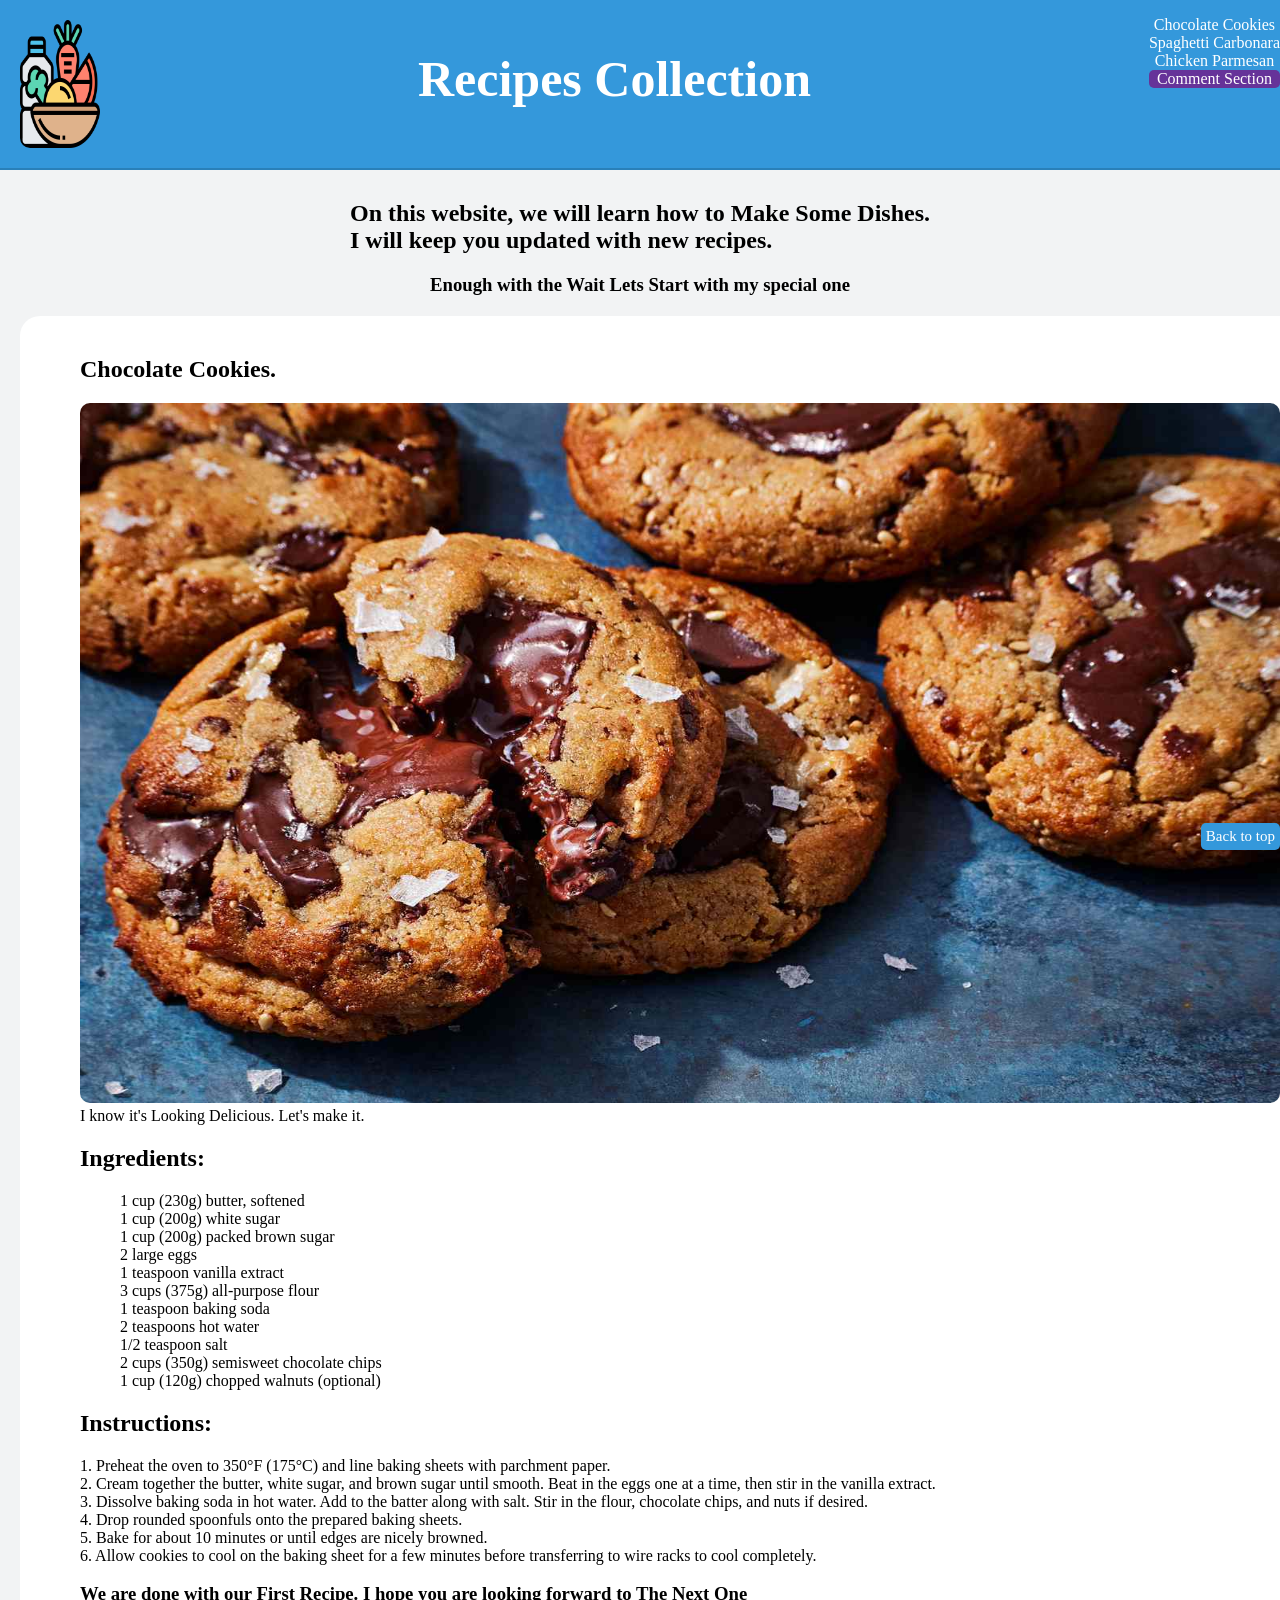
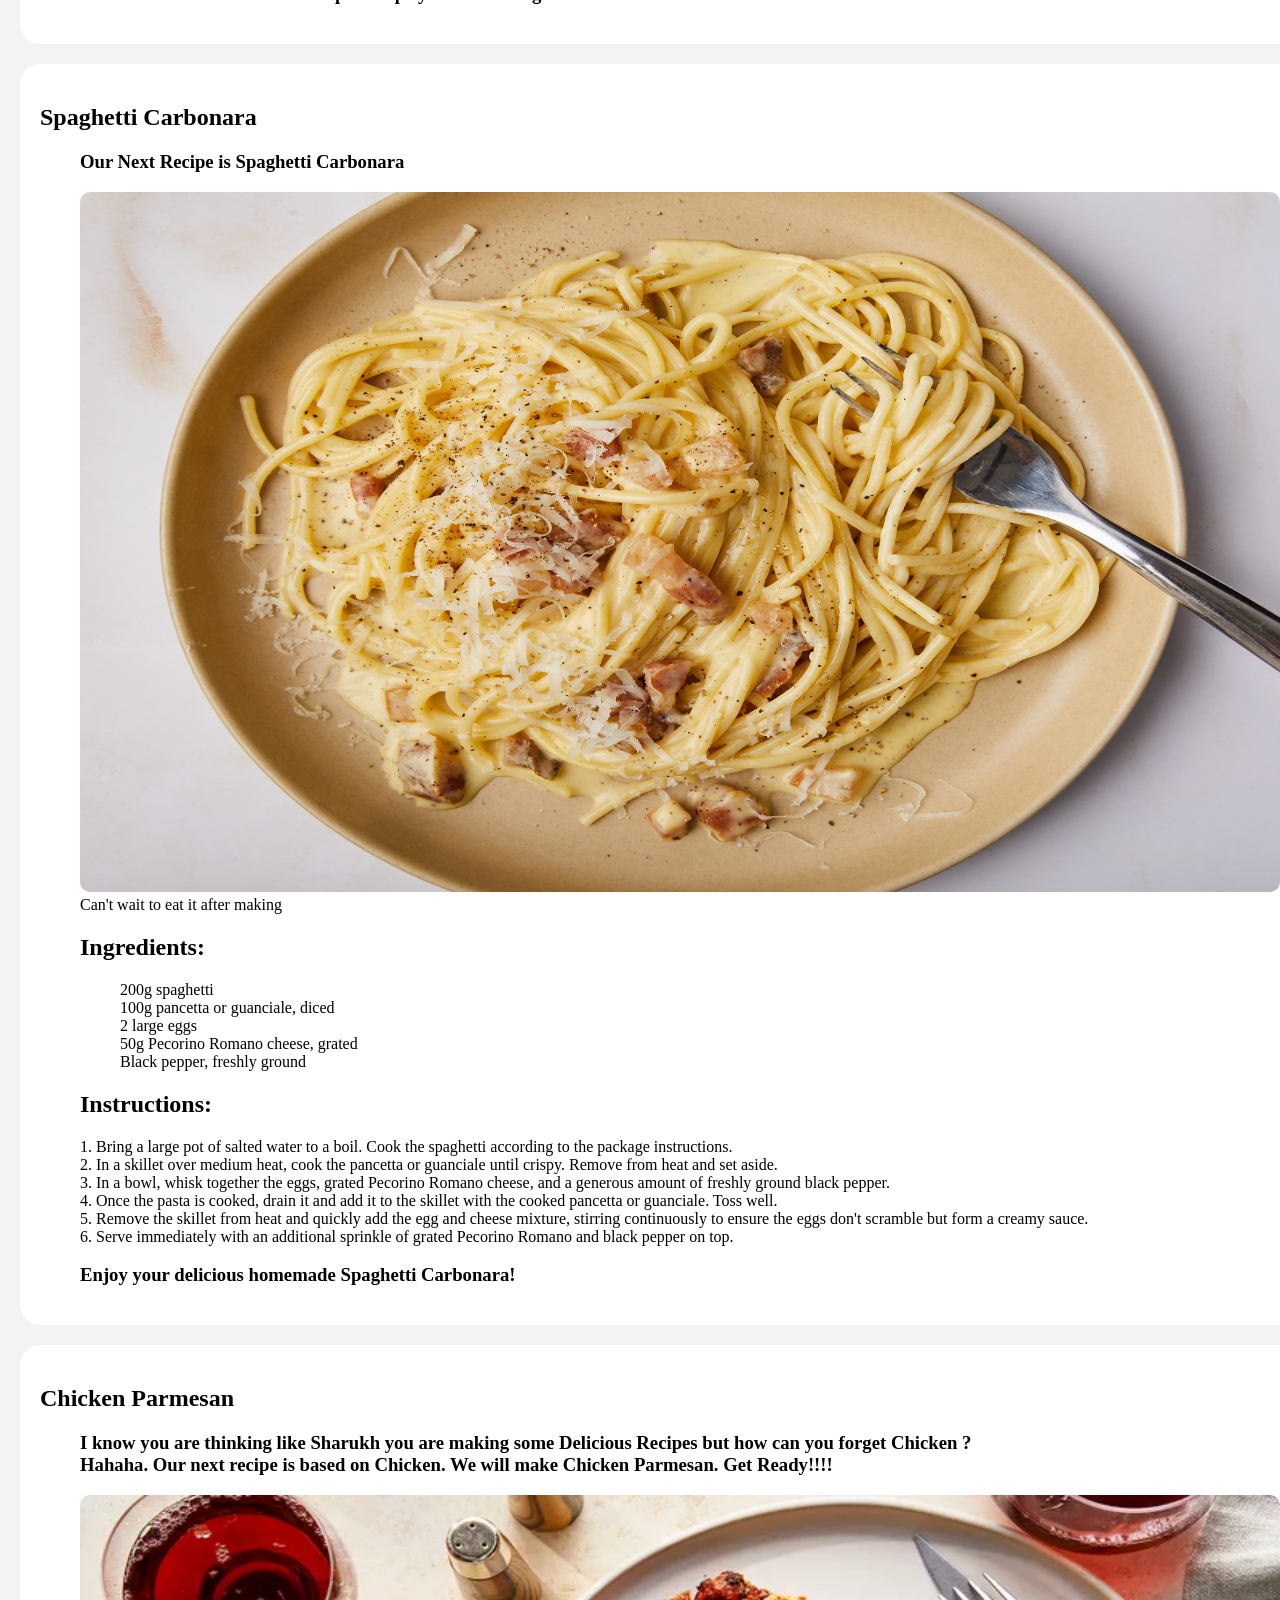
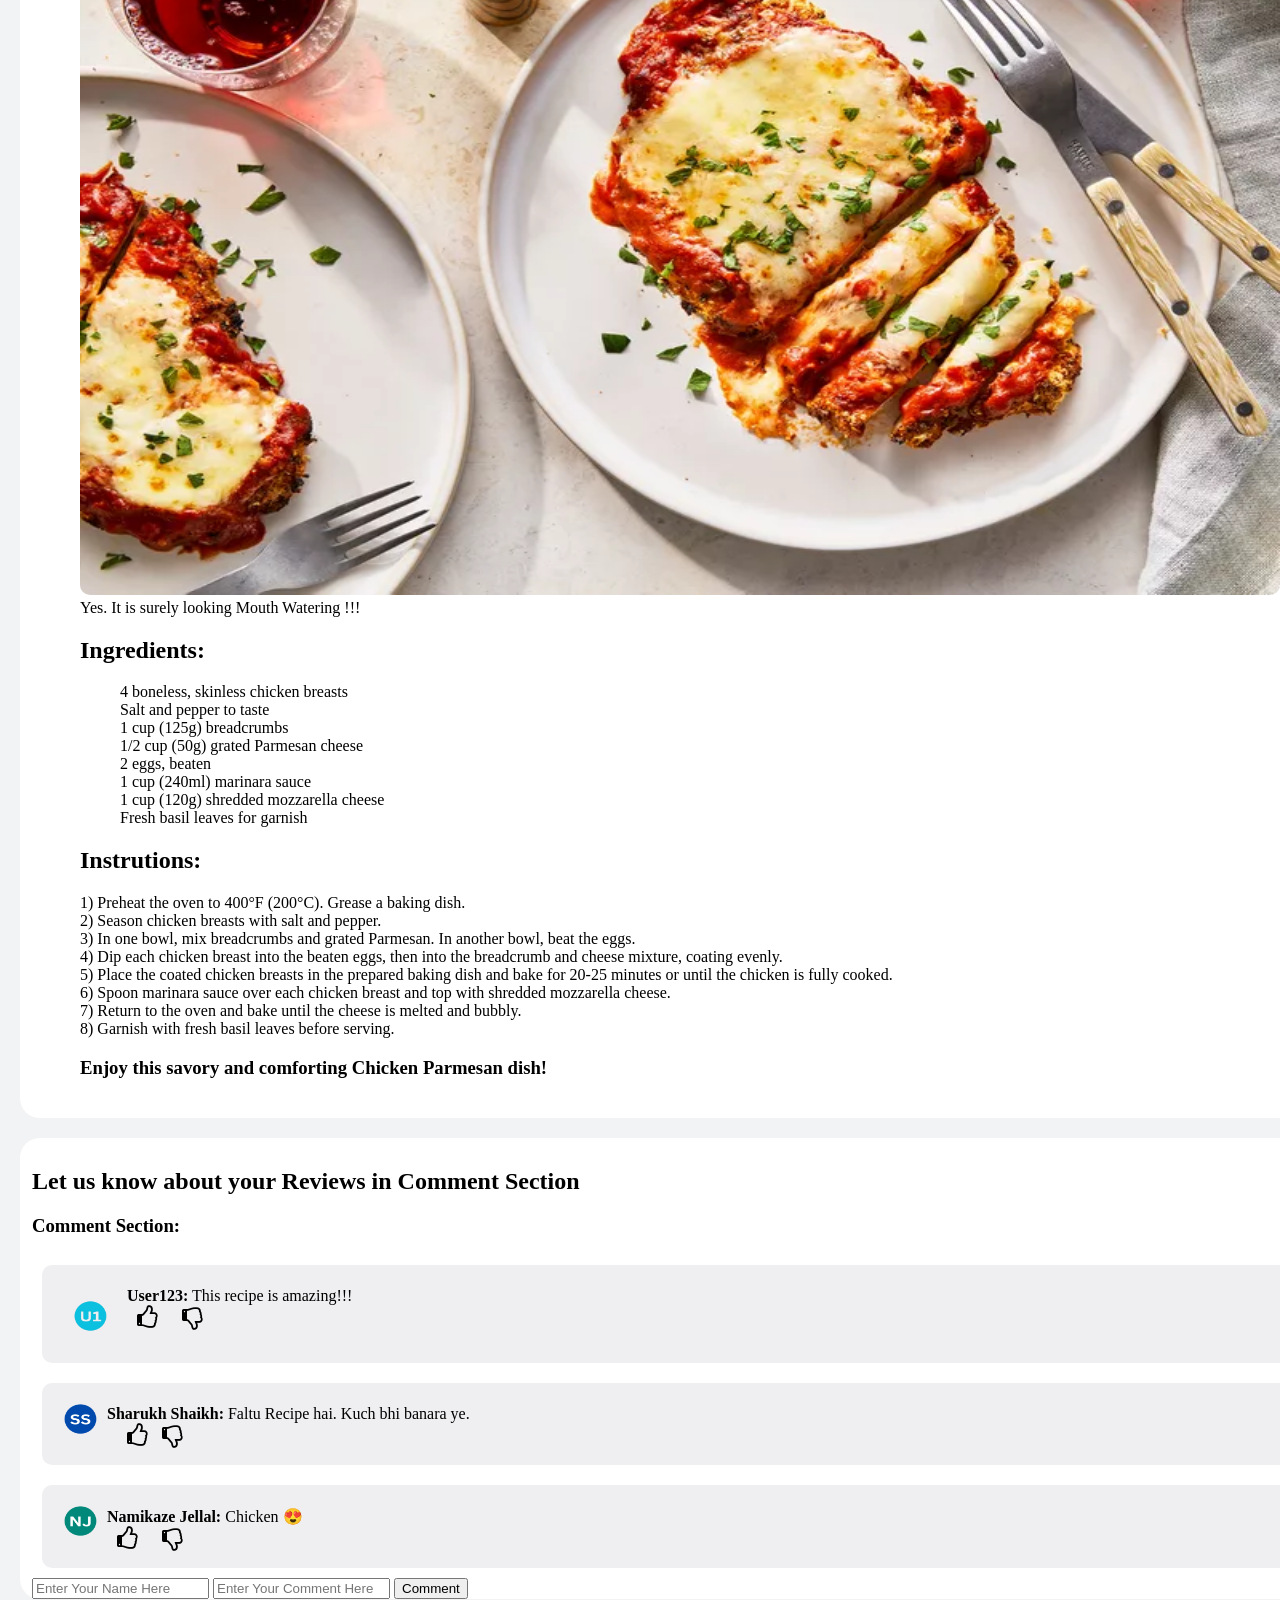
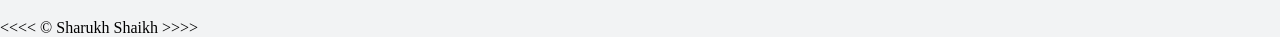
<file: index.html>
<!DOCTYPE html>
<html lang="en">

<head>
    <title>Recipes Collection</title>
    <meta charset="UTF-8">
    <meta name="author" content="Sharukh Shaikh">
    <meta name="description" content="Food Recipes Collection">
    <meta name="viewport" content="width=device-width, initial-scale=1">
    <link rel="stylesheet" href="main.css">
    <link rel="icon" href="Image/food-icon.png">
    <link rel="stylesheet" href="https://cdnjs.cloudflare.com/ajax/libs/font-awesome/4.7.0/css/font-awesome.min.css">
</head>

<body>

    <div class="Header">
        <img src="Image/food-icon.png" alt="food-icon" class="logo">
        <h1 class="Main-content">
            <a href="index.html" class="change">Recipes Collection</a>
        </h1>

        <section class="nav-bar">
            <nav>
                <ol>
                    <li><a href="#chocolate-cookies">Chocolate Cookies</a></li>
                    <li><a href="#spaghatti-carbonara">Spaghetti Carbonara</a></li>
                    <li><a href="#chicken-parmesan">Chicken Parmesan</a></li>
                    <li class="button-12"><a href="#comment-section">Comment Section</a></li>
                </ol>
            </nav>
        </section>
    </div>

    <h2 class="margin-top"> On this website, we will learn how to Make Some Dishes. <br>
        I will keep you updated with new recipes.</h2>
    <div class="main">

        <h3 class="justify-content">Enough with the Wait Lets Start with my special one </h3>
        <div class="box">
            <figure>
                <section>
                    <h2 id="chocolate-cookies">
                        Chocolate Cookies.
                    </h2>

                    <img src="Image/chocolate-cookies.jpg" alt="Chocolate-Cookies-Image" width="1000" height="700">

                    <figcaption>I know it's Looking Delicious. Let's make it.</figcaption>

                    <h2 class="ingredients">Ingredients:</h2>
                    <div>
                        <p>
                        <ul>
                            <li>1 cup (230g) butter, softened</li>
                            <li>1 cup (200g) white sugar</li>
                            <li>1 cup (200g) packed brown sugar</li>
                            <li>2 large eggs</li>
                            <li>1 teaspoon vanilla extract</li>
                            <li>3 cups (375g) all-purpose flour</li>
                            <li>1 teaspoon baking soda</li>
                            <li>2 teaspoons hot water</li>
                            <li>1/2 teaspoon salt</li>
                            <li>2 cups (350g) semisweet chocolate chips</li>
                            <li>1 cup (120g) chopped walnuts (optional)</li>
                        </ul>
                        </p>
                    </div>

                    <div class="Chocolate-cookies-instruction">
                        <h2 class="instructions">Instructions:</h2>

                        <div>
                            1. Preheat the oven to 350°F (175°C) and line baking sheets with parchment paper.
                            <br>
                            2. Cream together the butter, white sugar, and brown sugar until smooth. Beat in the
                            eggs
                            one at
                            a
                            time, then stir in the vanilla extract.
                            <br>
                            3. Dissolve baking soda in hot water. Add to the batter along with salt. Stir in the
                            flour,
                            chocolate chips, and nuts if desired.
                            <br>
                            4. Drop rounded spoonfuls onto the prepared baking sheets.
                            <br>
                            5. Bake for about 10 minutes or until edges are nicely browned.
                            <br>
                            6. Allow cookies to cool on the baking sheet for a few minutes before transferring to
                            wire
                            racks
                            to
                            cool completely.

                            <h3>We are done with our First Recipe. I hope you are looking forward to The Next One
                            </h3>
                        </div>
                    </div>
                </section>
            </figure>
        </div>
    </div>

    <div class="box">
        <h2 id="spaghatti-carbonara">
            Spaghetti Carbonara
        </h2>
        <section>
            <figure>

                <h3>
                    Our Next Recipe is Spaghetti Carbonara
                </h3>
                <img src="Image/spaghetti-carbonara.jpg" alt="Spaghetti-carbonara-image" width="1000" height="700">
                <figcaption>Can't wait to eat it after making</figcaption>

                <h2 class="ingredients">Ingredients:</h2>
                <p>
                <div>
                    <ul>
                        <li>200g spaghetti</li>
                        <li>100g pancetta or guanciale, diced</li>
                        <li>2 large eggs</li>
                        <li>50g Pecorino Romano cheese, grated</li>
                        <li>Black pepper, freshly ground</li>
                    </ul>

                    <h2 class="instructions">Instructions:</h2>
                    <div>
                        <div>
                            1. Bring a large pot of salted water to a boil. Cook the spaghetti according to the
                            package
                            instructions.
                            <br>
                            2. In a skillet over medium heat, cook the pancetta or guanciale until crispy. Remove
                            from
                            heat
                            and set aside.
                            <br>
                            3. In a bowl, whisk together the eggs, grated Pecorino Romano cheese, and a generous
                            amount
                            of
                            freshly ground black pepper.
                            <br>
                            4. Once the pasta is cooked, drain it and add it to the skillet with the cooked pancetta
                            or
                            guanciale. Toss well.
                            <br>
                            5. Remove the skillet from heat and quickly add the egg and cheese mixture, stirring
                            continuously to ensure the eggs don't scramble but form a creamy sauce.
                            <br>
                            6. Serve immediately with an additional sprinkle of grated Pecorino Romano and black
                            pepper
                            on
                            top.
                            <br>
                            <h3>Enjoy your delicious homemade Spaghetti Carbonara!</h3>
                        </div>
                    </div>
                    </p>
            </figure>
        </section>
    </div>

    <div class="box">
        <h2 id="chicken-parmesan">Chicken Parmesan</h2>

        <section>
            <figure>
                <p>
                <h3>
                    I know you are thinking like Sharukh you are making some Delicious Recipes but how can you
                    forget
                    Chicken ? <br> Hahaha. Our next recipe is based on Chicken. We will make Chicken Parmesan.
                    Get
                    Ready!!!!
                </h3>
                </p>
                <img src="Image/chicken-parmesan.jpg.webp" alt="Chicken Parmesan Image" width="1000" height="700">
                <figcaption>Yes. It is surely looking Mouth Watering !!!</figcaption>

                <h2 class="ingredients">Ingredients:</h2>
                <p>
                <div>
                    <ul>
                        <li>4 boneless, skinless chicken breasts</li>
                        <li>Salt and pepper to taste</li>
                        <li>1 cup (125g) breadcrumbs</li>
                        <li>1/2 cup (50g) grated Parmesan cheese</li>
                        <li>2 eggs, beaten</li>
                        <li>1 cup (240ml) marinara sauce</li>
                        <li>1 cup (120g) shredded mozzarella cheese</li>
                        <li>Fresh basil leaves for garnish</li>
                    </ul>
                </div>
                <h2>Instrutions:</h2>
                <div>
                    1) Preheat the oven to 400°F (200°C). Grease a baking dish.
                    <br>
                    2) Season chicken breasts with salt and pepper.
                    <br>
                    3) In one bowl, mix breadcrumbs and grated Parmesan. In another bowl, beat the eggs.
                    <br>
                    4) Dip each chicken breast into the beaten eggs, then into the breadcrumb and cheese mixture,
                    coating evenly.
                    <br>
                    5) Place the coated chicken breasts in the prepared baking dish and bake for 20-25 minutes or
                    until
                    the chicken is fully cooked.
                    <br>
                    6) Spoon marinara sauce over each chicken breast and top with shredded mozzarella cheese.
                    <br>
                    7) Return to the oven and bake until the cheese is melted and bubbly.
                    <br>
                    8) Garnish with fresh basil leaves before serving.
                    <br>

                    <h3>Enjoy this savory and comforting Chicken Parmesan dish!</h3>
                </div>


    </div>
    </p>
    </figure>
    </section>
    </div>

    <section id="comment-section">
        <legend>
            <div>
                <h2>Let us know about your Reviews in Comment Section</h2>
                <h3 class="comments">Comment Section:</h3>
                <div class="Extra-flex">
                    <div class="Comment-flex background-change">
                        <div class="background-change">
                            <img src="/Image/U1.png" alt="User123">
                        </div>
                        <div class="Margin-changes">
                            <strong> User123:</strong> This recipe is amazing!!!
                            <br>
                            <span class="Icons2"><i class="fa fa-thumbs-o-up" style="font-size:24px"></i></span>
                            <span class="Icons2"><i class="fa fa-thumbs-o-down" style="font-size:24px"></i>
                            </span>
                        </div>
                    </div>
                    <div class="Comment-flex background-change">
                        <div>
                            <img src="/Image/SS.png" alt="User123">
                        </div>
                        <div class="Margin-changes">
                            <strong>Sharukh Shaikh:</strong> Faltu Recipe hai. Kuch bhi banara ye. <br>
                            <span class="Icons2"></span><i class="fa fa-thumbs-o-up" style="font-size:24px"></i>
                            </span>
                            <span class="Icons2"><i class="fa fa-thumbs-o-down" style="font-size:24px"></i>
                            </span>
                        </div>
                    </div>
                    <div class="Comment-flex background-change">
                        <div>
                            <img src="/Image/NJ.png" alt="User123">
                        </div>
                        <div class="Margin-changes">
                            <strong>Namikaze Jellal:</strong> Chicken 😍<br>
                            <span class="Icons2"><i class="fa fa-thumbs-o-up" style="font-size:24px"></i>
                            </span>
                            <span class="Icons2"><i class="fa fa-thumbs-o-down" style="font-size:24px"></i>
                            </span>
                        </div>
                    </div>
                </div>
                <div>
                    <input type="text" placeholder="Enter Your Name Here">
                    <input type="text" placeholder="Enter Your Comment Here">
                    <button>Comment</button>
                </div>
            </div>
        </legend>
    </section>

    <span class="back-to-top">
        <a href="index.html">Back to top</a>
    </span>

    <footer>
        <div>
            &lt;&lt;&lt;&lt; &copy; Sharukh Shaikh &gt;&gt;&gt;&gt;
        </div>
    </footer>

</body>

</html>
</file>
<file: main.css>
body {
  background-color: #f2f3f4;
  font-family: "Times New Roman", Times, serif;
  margin: 0;
  padding: 0;
}

.box {
  margin: 10px;
  padding: 20px;
  background: #ffffff;
  border-radius: 10px;
  box-shadow: 0;
}


img {
  max-width: 1200px;
  align-items: center;
  border-radius: 10px;
}

.Main-content {
  font-size: 50px;
  margin-top: 50px;
}

.logo {
  height: 8rem;
  width: 5rem;
  margin: 20px;
}

.Header {
  display: flex;
  justify-content: space-between;
  background-color: #3498db;
  color: #ffffff;
  padding: 0;
  border-bottom: 2px solid #2980b9;
  position: fixed;
  text-align: center;
  margin: 0;
  top: 0;
  width: 100%;
}

.nav-bar {
  margin-top: 0;
}

a {
  color: white;
}

ol li a {
  text-decoration: none;
}

.change {
  text-decoration: none;
}

li {
  list-style: none;
}

.back-to-top {
  padding: 5px;
  background-color: #3498db;
  cursor: pointer;
  border-radius: 5px;
  border-color: #ffffff;
  font-size: 15px;
  margin: 20 15 30 45;
  position: fixed;
  bottom: 50px;
  right: 0px;
}

.back-to-top a {
  text-decoration: none;
}

section legend div img {
  height: 4rem;
  width: 5rem;
  margin: 0;
  padding: 0;
}

.Comment-flex {
  display: flex;
  justify-content: left;
  flex-direction: row;
}


.Comment-flex img {
  height: 4rem;
  width: 5rem;
  margin: 0;
  padding: 0;
  border-radius: 100%;
  margin-right: -20px;
}


.margin-top {
  margin-top: 200px;
  display: flex;
  justify-content: center;
  width: 100%;
}

.justify-content {
  display: flex;
  justify-content: center;
  width: 100%;
}

.Extra-flex {
  display: flex;
  flex-direction: column;
  justify-content: left;
}

#comment-section {
  margin: 0;
  padding-top: 10px;
  padding-left: 10px;
  background-color: white;
  border-radius: 10px;
  width: 100%;
}

.Margin-changes {
  margin: 12px 1px 12px 0;
  padding: 5px;
}

h2 {
  margin-top: 20px;
}

.button-12 {
  border-radius: 5px;
  cursor: default;
  background-color: rebeccapurple;
}

.button-12 a {
  cursor: pointer;
}

.background-change {
  background-color: #efeff1;
  border-radius: 10px;
  margin: 10px;
  padding-top: 5px;
}

.Icons2 {
  margin-top: 10px;
  padding: 10px;
}

@media only screen and (max-width: 600px) {
  .box {
    width: 100%;
    margin: 20px;
  }
  .box img{
    width: 100%;
  }
  #comment-section {
    width: 100%;
  }
}
@media only screen and (min-width: 601px) {
  .box {
    width: 100%;
  border-radius: 20px;
    margin: 20px;
  }
  .box img{
    width: 100%;
  }
  
  #comment-section {
    width: 100%;
    margin: 20px;
    border-radius: 20px;
  }
}
</file>
